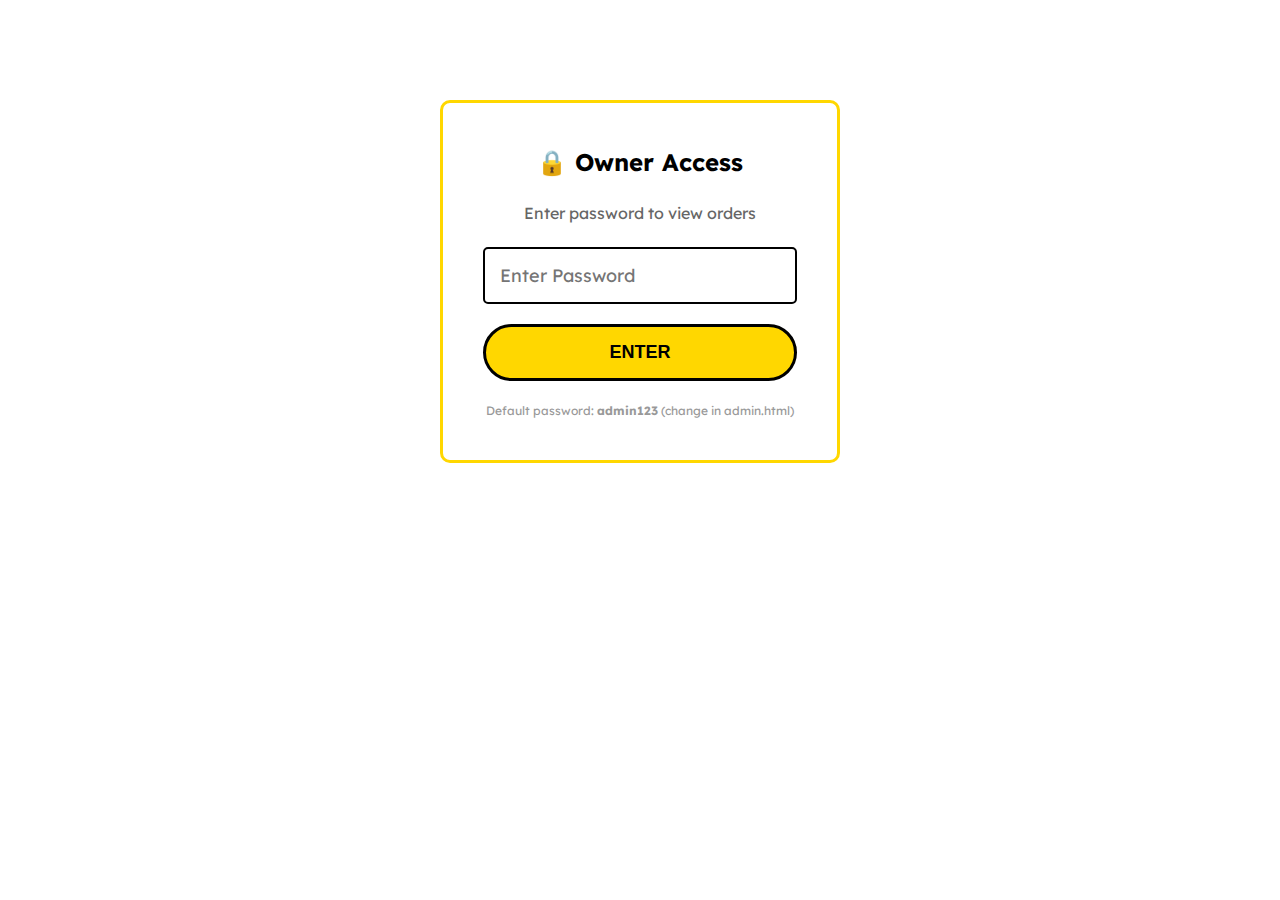
<file: admin.html>
<!DOCTYPE html>
<html lang="en">
<head>
    <meta charset="UTF-8">
    <meta name="viewport" content="width=device-width, initial-scale=1.0">
    <title>Order Management - Whatever You Want</title>
    <link rel="preconnect" href="https://fonts.googleapis.com">
    <link rel="preconnect" href="https://fonts.gstatic.com" crossorigin>
    <link href="https://fonts.googleapis.com/css2?family=Lexend:wght@100..900&display=swap" rel="stylesheet">
    <link rel="stylesheet" href="css/style.css">
    <style>
        .admin-container {
            max-width: 1200px;
            margin: 0 auto;
            padding: 20px;
        }

        .admin-header {
            background: linear-gradient(135deg, var(--color-primary) 0%, #1a1a1a 100%);
            color: var(--color-accent);
            padding: 30px;
            border-radius: 10px;
            margin-bottom: 30px;
            text-align: center;
        }

        .admin-header h1 {
            margin: 0;
            font-size: 36px;
        }

        .login-screen {
            max-width: 400px;
            margin: 100px auto;
            padding: 40px;
            background: #fff;
            border: 3px solid var(--color-accent);
            border-radius: 10px;
            text-align: center;
        }

        .login-screen h2 {
            color: var(--color-primary);
            margin-bottom: 20px;
        }

        .login-input {
            width: 100%;
            padding: 15px;
            border: 2px solid var(--color-primary);
            border-radius: 5px;
            font-size: 18px;
            margin-bottom: 20px;
            font-family: inherit;
        }

        .login-btn {
            width: 100%;
            padding: 15px;
            background: var(--color-accent);
            color: var(--color-primary);
            border: 3px solid var(--color-primary);
            border-radius: 50px;
            font-size: 18px;
            font-weight: bold;
            cursor: pointer;
            text-transform: uppercase;
            transition: all 0.3s ease;
        }

        .login-btn:hover {
            background: var(--color-primary);
            color: var(--color-accent);
        }

        .admin-content {
            display: none;
        }

        .admin-content.active {
            display: block;
        }

        .stats-bar {
            display: grid;
            grid-template-columns: repeat(auto-fit, minmax(200px, 1fr));
            gap: 20px;
            margin-bottom: 30px;
        }

        .stat-card {
            background: var(--color-accent);
            color: var(--color-primary);
            padding: 20px;
            border-radius: 10px;
            text-align: center;
            border: 3px solid var(--color-primary);
        }

        .stat-card h3 {
            margin: 0 0 10px 0;
            font-size: 14px;
            text-transform: uppercase;
        }

        .stat-card .number {
            font-size: 36px;
            font-weight: bold;
        }

        .orders-section {
            margin-top: 30px;
        }

        .orders-header {
            display: flex;
            justify-content: space-between;
            align-items: center;
            margin-bottom: 20px;
            flex-wrap: wrap;
            gap: 15px;
        }

        .orders-header h2 {
            color: var(--color-primary);
            margin: 0;
        }

        .filter-buttons {
            display: flex;
            gap: 10px;
            flex-wrap: wrap;
        }

        .filter-btn {
            padding: 10px 20px;
            background: #fff;
            color: var(--color-primary);
            border: 2px solid var(--color-primary);
            border-radius: 50px;
            cursor: pointer;
            transition: all 0.3s ease;
            font-weight: bold;
        }

        .filter-btn.active {
            background: var(--color-accent);
            color: var(--color-primary);
        }

        .orders-list {
            display: flex;
            flex-direction: column;
            gap: 20px;
        }

        .order-card {
            background: #fff;
            border: 3px solid var(--color-primary);
            border-radius: 10px;
            padding: 25px;
            transition: all 0.3s ease;
        }

        .order-card.urgent {
            border-color: #ff4444;
            background: #fff5f5;
        }

        .order-card.completed {
            opacity: 0.6;
            border-color: #999;
        }

        .order-header {
            display: flex;
            justify-content: space-between;
            align-items: flex-start;
            margin-bottom: 15px;
            flex-wrap: wrap;
            gap: 15px;
        }

        .order-id {
            font-size: 24px;
            font-weight: bold;
            color: var(--color-primary);
        }

        .order-time {
            font-size: 18px;
            color: var(--color-accent);
            font-weight: bold;
        }

        .order-time.urgent {
            color: #ff4444;
        }

        .order-customer {
            display: grid;
            grid-template-columns: repeat(auto-fit, minmax(200px, 1fr));
            gap: 15px;
            margin-bottom: 20px;
            padding: 15px;
            background: #f5f5f5;
            border-radius: 5px;
        }

        .customer-info {
            display: flex;
            flex-direction: column;
            gap: 5px;
        }

        .customer-info strong {
            color: var(--color-primary);
        }

        .order-items {
            margin: 20px 0;
        }

        .order-item {
            padding: 10px;
            border-bottom: 1px solid #eee;
            display: flex;
            justify-content: space-between;
            align-items: center;
        }

        .order-item:last-child {
            border-bottom: none;
        }

        .item-details {
            flex: 1;
        }

        .item-name {
            font-weight: bold;
            color: var(--color-primary);
            margin-bottom: 5px;
        }

        .item-modifiers {
            font-size: 12px;
            color: #666;
            margin-left: 15px;
        }

        .item-price {
            color: var(--color-accent);
            font-weight: bold;
        }

        .order-total {
            text-align: right;
            margin-top: 15px;
            padding-top: 15px;
            border-top: 2px solid var(--color-primary);
        }

        .order-total strong {
            font-size: 24px;
            color: var(--color-accent);
        }

        .order-actions {
            display: flex;
            gap: 10px;
            margin-top: 20px;
            flex-wrap: wrap;
        }

        .action-btn {
            padding: 12px 24px;
            border-radius: 50px;
            border: 2px solid var(--color-primary);
            font-weight: bold;
            cursor: pointer;
            transition: all 0.3s ease;
            text-transform: uppercase;
        }

        .complete-btn {
            background: var(--color-accent);
            color: var(--color-primary);
        }

        .complete-btn:hover {
            background: var(--color-primary);
            color: var(--color-accent);
        }

        .complete-btn.completed {
            background: #999;
            border-color: #999;
            cursor: not-allowed;
        }

        .view-details-btn {
            background: #fff;
            color: var(--color-primary);
        }

        .view-details-btn:hover {
            background: var(--color-primary);
            color: #fff;
        }

        .special-instructions {
            margin-top: 15px;
            padding: 15px;
            background: #fff9e6;
            border-left: 4px solid var(--color-accent);
            border-radius: 5px;
        }

        .special-instructions strong {
            color: var(--color-primary);
        }

        .no-orders {
            text-align: center;
            padding: 60px 20px;
            color: #999;
            font-size: 20px;
        }

        .refresh-btn {
            padding: 10px 20px;
            background: var(--color-accent);
            color: var(--color-primary);
            border: 2px solid var(--color-primary);
            border-radius: 50px;
            cursor: pointer;
            font-weight: bold;
            transition: all 0.3s ease;
        }

        .refresh-btn:hover {
            background: var(--color-primary);
            color: var(--color-accent);
        }

        .filter-buttons .refresh-btn {
            margin-left: 0;
        }

        @media (max-width: 768px) {
            .admin-header h1 {
                font-size: 24px;
            }

            .order-header {
                flex-direction: column;
            }

            .order-customer {
                grid-template-columns: 1fr;
            }
        }
    </style>
</head>
<body>
    <!-- Login Screen -->
    <div id="loginScreen" class="login-screen">
        <h2>🔒 Owner Access</h2>
        <p style="color: #666; margin-bottom: 20px;">Enter password to view orders</p>
        <input type="password" id="adminPassword" class="login-input" placeholder="Enter Password" onkeypress="if(event.key==='Enter') checkPassword()">
        <button class="login-btn" onclick="checkPassword()">Enter</button>
        <p style="margin-top: 20px; font-size: 12px; color: #999;">Default password: <strong>admin123</strong> (change in admin.html)</p>
    </div>

    <!-- Admin Content -->
    <div id="adminContent" class="admin-content">
        <div class="admin-container">
            <div class="admin-header">
                <h1>📋 Order Management</h1>
                <p style="margin: 10px 0 0 0; font-size: 18px;">Whatever You Want Food Truck</p>
            </div>

            <div class="stats-bar">
                <div class="stat-card">
                    <h3>Total Orders</h3>
                    <div class="number" id="totalOrders">0</div>
                </div>
                <div class="stat-card">
                    <h3>Pending Orders</h3>
                    <div class="number" id="pendingOrders">0</div>
                </div>
                <div class="stat-card">
                    <h3>Today's Orders</h3>
                    <div class="number" id="todayOrders">0</div>
                </div>
                <div class="stat-card">
                    <h3>Total Revenue</h3>
                    <div class="number" id="totalRevenue">$0</div>
                </div>
            </div>

            <div class="orders-section">
                <div class="orders-header">
                    <h2>All Orders</h2>
                    <div class="filter-buttons">
                        <button class="filter-btn active" onclick="filterOrders('pending')">Pending</button>
                        <button class="filter-btn" onclick="filterOrders('completed')">Completed</button>
                        <button class="filter-btn" onclick="filterOrders('today')">Today</button>
                        <button class="filter-btn" onclick="filterOrders('all')">All</button>
                        <button class="filter-btn refresh-btn" onclick="loadOrders()">🔄 Refresh</button>
                    </div>
                </div>

                <div class="orders-list" id="ordersList">
                    <div class="no-orders">No orders yet. Orders will appear here when customers place them.</div>
                </div>
            </div>
        </div>
    </div>

    <script>
        // Simple password protection
        const ADMIN_PASSWORD = 'admin123'; // Change this to your preferred password

        function checkPassword() {
            const password = document.getElementById('adminPassword').value;
            if (password === ADMIN_PASSWORD) {
                document.getElementById('loginScreen').style.display = 'none';
                document.getElementById('adminContent').classList.add('active');
                loadOrders();
            } else {
                alert('Incorrect password. Please try again.');
                document.getElementById('adminPassword').value = '';
            }
        }

        let allOrders = [];
        let currentFilter = 'pending';

        function loadOrders() {
            const orders = JSON.parse(localStorage.getItem('orders')) || [];
            allOrders = orders.sort((a, b) => new Date(a.pickupTime) - new Date(b.pickupTime));
            updateStats();
            // Automatically show pending orders on load
            if (allOrders.length > 0) {
                filterOrders('pending', true);
            } else {
                displayOrders([]);
            }
        }

        function updateStats() {
            const total = allOrders.length;
            const pending = allOrders.filter(o => !o.completed).length;
            const today = new Date().toDateString();
            const todayOrders = allOrders.filter(o => new Date(o.pickupTime).toDateString() === today).length;
            const revenue = allOrders.reduce((sum, o) => sum + (o.total || 0), 0);

            document.getElementById('totalOrders').textContent = total;
            document.getElementById('pendingOrders').textContent = pending;
            document.getElementById('todayOrders').textContent = todayOrders;
            document.getElementById('totalRevenue').textContent = '$' + revenue.toFixed(2);
        }

        function filterOrders(filter, skipButtonUpdate = false) {
            currentFilter = filter;
            
            // Update active button (skip if called on page load)
            if (!skipButtonUpdate && event && event.target) {
                document.querySelectorAll('.filter-btn').forEach(btn => btn.classList.remove('active'));
                event.target.classList.add('active');
            } else {
                // Set active button based on filter
                document.querySelectorAll('.filter-btn').forEach(btn => {
                    btn.classList.remove('active');
                    const btnText = btn.textContent.toLowerCase();
                    if ((filter === 'all' && btnText === 'all') ||
                        (filter === 'pending' && btnText === 'pending') ||
                        (filter === 'today' && btnText === 'today') ||
                        (filter === 'completed' && btnText === 'completed')) {
                        btn.classList.add('active');
                    }
                });
            }

            let filtered = allOrders;

            if (filter === 'pending') {
                filtered = allOrders.filter(o => !o.completed);
            } else if (filter === 'today') {
                const today = new Date().toDateString();
                filtered = allOrders.filter(o => new Date(o.pickupTime).toDateString() === today);
            } else if (filter === 'completed') {
                filtered = allOrders.filter(o => o.completed);
            }

            displayOrders(filtered);
        }

        function displayOrders(orders) {
            const ordersList = document.getElementById('ordersList');

            if (orders.length === 0) {
                ordersList.innerHTML = '<div class="no-orders">No orders found.</div>';
                return;
            }

            const now = new Date();
            const twoHoursFromNow = new Date(now.getTime() + 2 * 60 * 60 * 1000);

            ordersList.innerHTML = orders.map(order => {
                const pickupTime = new Date(order.pickupTime);
                const isUrgent = pickupTime <= twoHoursFromNow && !order.completed;
                const isPast = pickupTime < now && !order.completed;

                let itemsHTML = order.items.map(item => {
                    let modifiers = [];
                    if (item.customizations && item.customizations.length > 0) {
                        modifiers.push(...item.customizations);
                    }
                    if (item.drink) {
                        if (item.drink === 'soda' && item.sodaType) {
                            const sodaNames = {
                                'pepsi': 'Pepsi', 'starry': 'Starry', 'coke': 'Coke',
                                'sprite': 'Sprite', 'dr-pepper': 'Dr. Pepper',
                                'root-beer': 'Root Beer', 'mountain-dew': 'Mountain Dew'
                            };
                            modifiers.push(`Drink: ${sodaNames[item.sodaType] || 'Soda'}`);
                        } else {
                            modifiers.push(`Drink: ${item.drink}`);
                        }
                    }

                    return `
                        <div class="order-item">
                            <div class="item-details">
                                <div class="item-name">${item.quantity}x ${item.name}</div>
                                ${modifiers.length > 0 ? `<div class="item-modifiers">${modifiers.join(', ')}</div>` : ''}
                            </div>
                            <div class="item-price">$${(item.price * item.quantity).toFixed(2)}</div>
                        </div>
                    `;
                }).join('');

                return `
                    <div class="order-card ${isUrgent ? 'urgent' : ''} ${order.completed ? 'completed' : ''}">
                        <div class="order-header">
                            <div>
                                <div class="order-id">Order #${order.orderId}</div>
                                <div style="font-size: 14px; color: #666; margin-top: 5px;">
                                    Placed: ${new Date(order.orderDate).toLocaleString()}
                                </div>
                            </div>
                            <div class="order-time ${isUrgent ? 'urgent' : ''}">
                                ${isPast ? '⏰ PAST DUE' : ''}
                                ${isUrgent && !isPast ? '⏰ URGENT' : ''}
                                <div style="font-size: 16px; margin-top: 5px;">
                                    Pickup: ${pickupTime.toLocaleString()}
                                </div>
                            </div>
                        </div>

                        <div class="order-customer">
                            <div class="customer-info">
                                <strong>👤 Name:</strong> ${order.customerName}
                            </div>
                            <div class="customer-info">
                                <strong>📞 Phone:</strong> <a href="tel:${order.customerPhone}">${order.customerPhone}</a>
                            </div>
                            ${order.customerEmail ? `
                            <div class="customer-info">
                                <strong>📧 Email:</strong> <a href="mailto:${order.customerEmail}">${order.customerEmail}</a>
                            </div>
                            ` : ''}
                            <div class="customer-info">
                                <strong>💳 Payment:</strong> ${order.paymentMethod === 'in-person' ? 'Pay in Person' : 'Pay Online'}
                            </div>
                        </div>

                        <div class="order-items">
                            ${itemsHTML}
                        </div>

                        <div class="order-total">
                            <strong>Total: $${order.total.toFixed(2)}</strong>
                        </div>

                        ${order.specialInstructions ? `
                        <div class="special-instructions">
                            <strong>📝 Special Instructions:</strong><br>
                            ${order.specialInstructions}
                        </div>
                        ` : ''}

                        <div class="order-actions">
                            <button class="action-btn complete-btn ${order.completed ? 'completed' : ''}" 
                                    onclick="markComplete('${order.orderId}')" 
                                    ${order.completed ? 'disabled' : ''}>
                                ${order.completed ? '✓ Completed' : 'Mark as Completed'}
                            </button>
                            <button class="action-btn view-details-btn" onclick="callCustomer('${order.customerPhone}')">
                                📞 Call Customer
                            </button>
                        </div>
                    </div>
                `;
            }).join('');
        }

        function markComplete(orderId) {
            if (confirm('Mark this order as completed?')) {
                const orders = JSON.parse(localStorage.getItem('orders')) || [];
                const orderIndex = orders.findIndex(o => o.orderId === orderId);
                if (orderIndex !== -1) {
                    orders[orderIndex].completed = true;
                    orders[orderIndex].completedAt = new Date().toISOString();
                    localStorage.setItem('orders', JSON.stringify(orders));
                    loadOrders();
                }
            }
        }

        function callCustomer(phone) {
            window.location.href = `tel:${phone}`;
        }

        // Auto-refresh every 30 seconds
        setInterval(() => {
            if (document.getElementById('adminContent').classList.contains('active')) {
                loadOrders();
            }
        }, 30000);

        // Load orders on page load if already logged in
        if (sessionStorage.getItem('adminLoggedIn') === 'true') {
            document.getElementById('loginScreen').style.display = 'none';
            document.getElementById('adminContent').classList.add('active');
            loadOrders();
        } else {
            // Save login state
            const originalCheckPassword = checkPassword;
            checkPassword = function() {
                originalCheckPassword();
                if (document.getElementById('adminContent').classList.contains('active')) {
                    sessionStorage.setItem('adminLoggedIn', 'true');
                }
            };
        }
    </script>
</body>
</html>
</file>
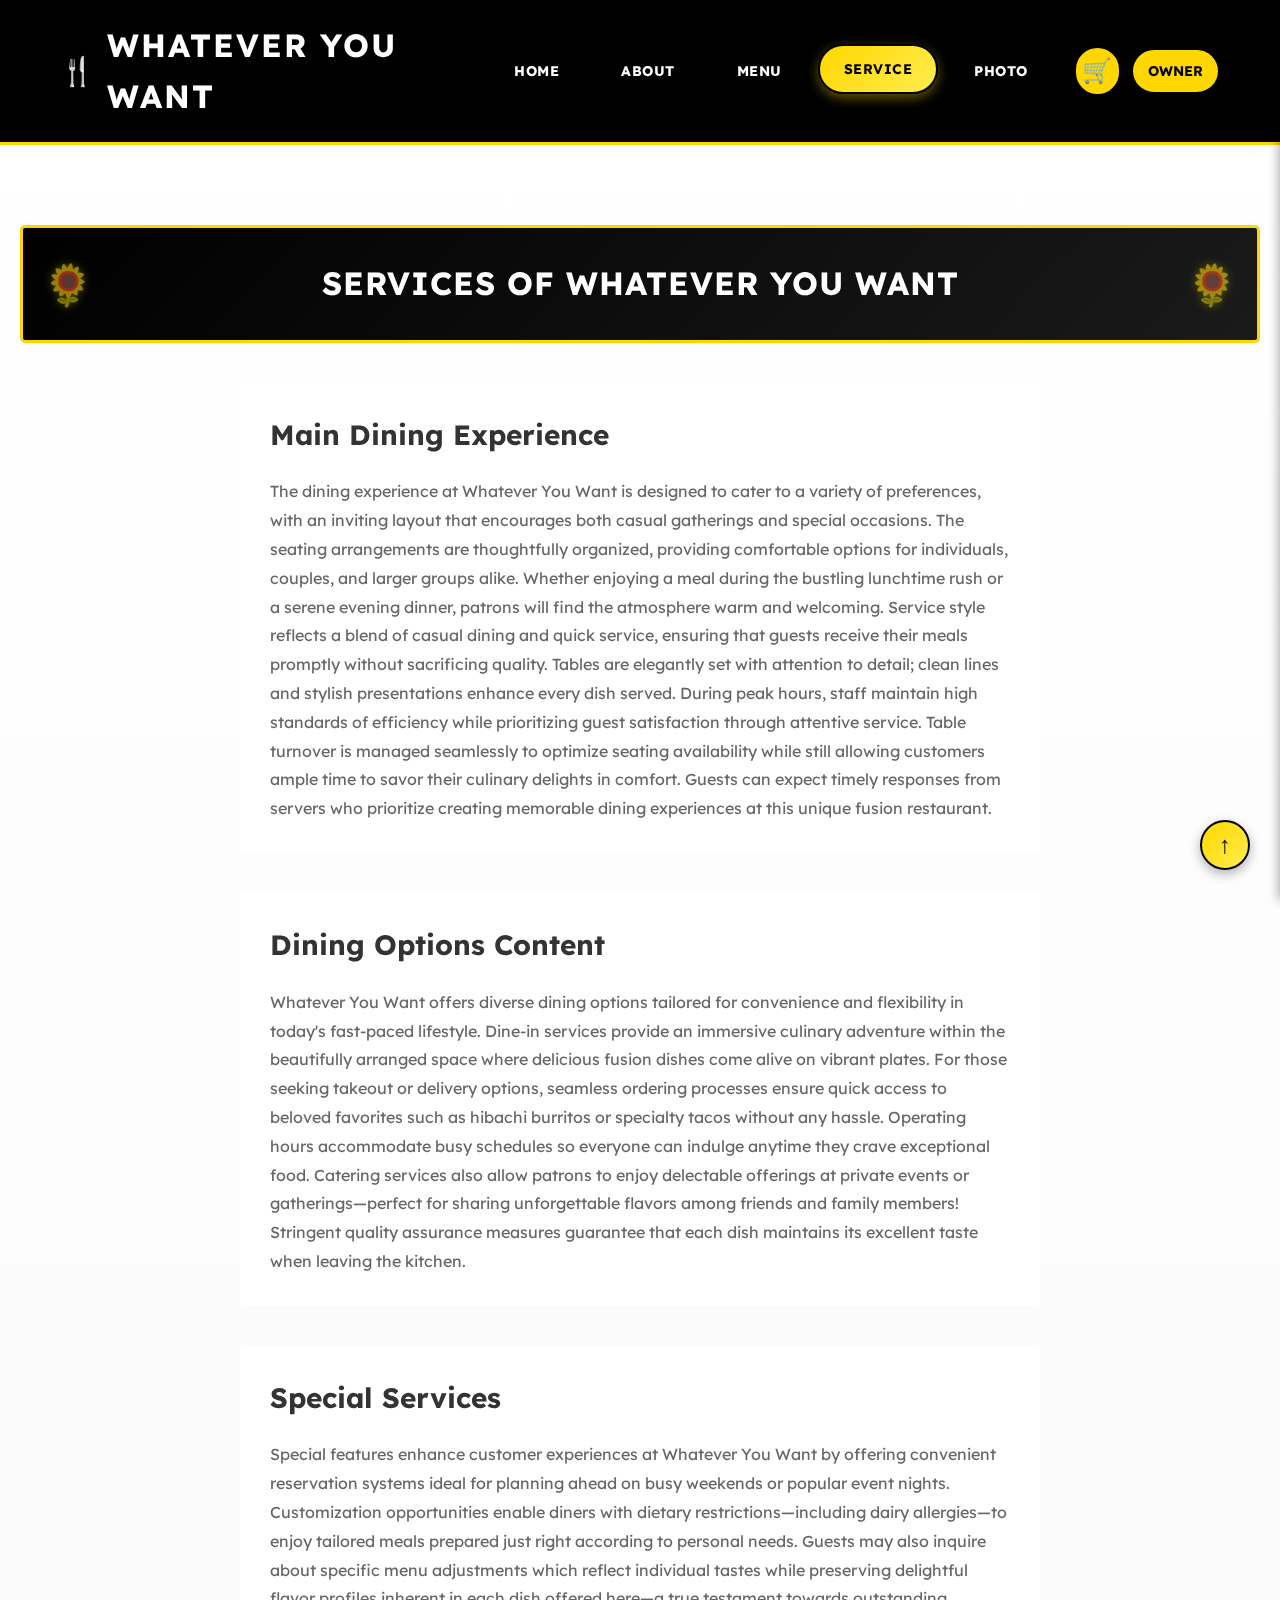
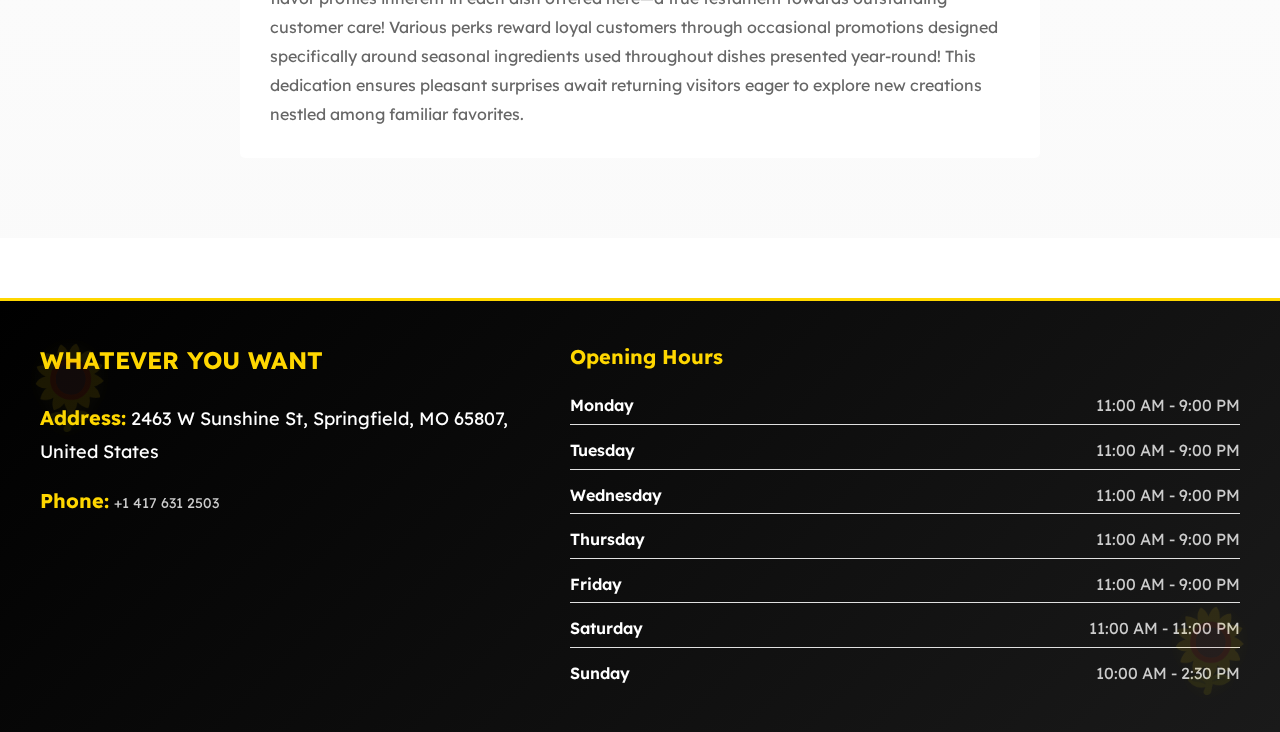
<file: services.html>
<!DOCTYPE html>
<html lang="en">
<head>
    <meta charset="UTF-8">
    <meta name="viewport" content="width=device-width, initial-scale=1.0">
    <title>Whatever You Want Services</title>
    <link rel="preconnect" href="https://fonts.googleapis.com">
    <link rel="preconnect" href="https://fonts.gstatic.com" crossorigin>
    <link href="https://fonts.googleapis.com/css2?family=Lexend:wght@100..900&display=swap" rel="stylesheet">
    <link rel="stylesheet" href="css/style.css">
</head>
<body>
    <!-- Fixed Background Food Truck -->
    <div class="fixed-background-truck">
        <img src="https://images.unsplash.com/photo-1556910103-1c02745aae4d?w=800&h=600&fit=crop" alt="Whatever You Want Food Truck" onerror="this.src='data:image/svg+xml,%3Csvg xmlns=%22http://www.w3.org/2000/svg%22 width=%22800%22 height=%22600%22%3E%3Crect fill=%22%23000%22 width=%22800%22 height=%22600%22/%3E%3Ctext fill=%22%23FFD700%22 font-family=%22sans-serif%22 font-size=%2248%22 x=%2250%25%22 y=%2250%25%22 text-anchor=%22middle%22 dy=%22.3em%22%3EWHATEVER YOU WANT%3C/text%3E%3C/svg%3E'">
    </div>

    <header class="header">
        <div class="header-container">
            <a href="index.html" class="logo">Whatever You Want</a>
            <nav class="nav">
                <ul class="nav-list">
                    <li class="nav-item"><a href="index.html" class="nav-link">home</a></li>
                    <li class="nav-item"><a href="about.html" class="nav-link">about</a></li>
                    <li class="nav-item"><a href="menu.html" class="nav-link">menu</a></li>
                    <li class="nav-item"><a href="services.html" class="nav-link active">service</a></li>
                    <li class="nav-item"><a href="photos.html" class="nav-link">photo</a></li>
                </ul>
            </nav>
            <button class="cart-icon-btn" onclick="openCart()">
                <span class="cart-icon">🛒</span>
                <span class="cart-count" id="cartCount">0</span>
            </button>
            <a href="admin.html" class="admin-link" style="margin-left: 10px; padding: 10px 15px; background: var(--color-accent); color: var(--color-primary); border: 2px solid var(--color-primary); border-radius: 50px; text-decoration: none; font-weight: bold; font-size: 14px; text-transform: uppercase;">Owner</a>
        </div>
    </header>

    <main class="main-content">
        <!-- Services Banner -->
        <section class="banner-section">
            <div class="banner orange-banner">
                <h2>Services of Whatever You Want</h2>
            </div>
        </section>

        <!-- Main Dining Experience Section -->
        <section class="content-section">
            <div class="content-container">
                <h3 class="content-title">Main Dining Experience</h3>
                <p class="content-text">
                    The dining experience at Whatever You Want is designed to cater to a variety of preferences, with an inviting layout that encourages both casual gatherings and special occasions. The seating arrangements are thoughtfully organized, providing comfortable options for individuals, couples, and larger groups alike. Whether enjoying a meal during the bustling lunchtime rush or a serene evening dinner, patrons will find the atmosphere warm and welcoming. Service style reflects a blend of casual dining and quick service, ensuring that guests receive their meals promptly without sacrificing quality. Tables are elegantly set with attention to detail; clean lines and stylish presentations enhance every dish served. During peak hours, staff maintain high standards of efficiency while prioritizing guest satisfaction through attentive service. Table turnover is managed seamlessly to optimize seating availability while still allowing customers ample time to savor their culinary delights in comfort. Guests can expect timely responses from servers who prioritize creating memorable dining experiences at this unique fusion restaurant.
                </p>
            </div>
        </section>

        <!-- Dining Options Content Section -->
        <section class="content-section">
            <div class="content-container">
                <h3 class="content-title">Dining Options Content</h3>
                <p class="content-text">
                    Whatever You Want offers diverse dining options tailored for convenience and flexibility in today's fast-paced lifestyle. Dine-in services provide an immersive culinary adventure within the beautifully arranged space where delicious fusion dishes come alive on vibrant plates. For those seeking takeout or delivery options, seamless ordering processes ensure quick access to beloved favorites such as hibachi burritos or specialty tacos without any hassle. Operating hours accommodate busy schedules so everyone can indulge anytime they crave exceptional food. Catering services also allow patrons to enjoy delectable offerings at private events or gatherings—perfect for sharing unforgettable flavors among friends and family members! Stringent quality assurance measures guarantee that each dish maintains its excellent taste when leaving the kitchen.
                </p>
            </div>
        </section>

        <!-- Special Services Section -->
        <section class="content-section">
            <div class="content-container">
                <h3 class="content-title">Special Services</h3>
                <p class="content-text">
                    Special features enhance customer experiences at Whatever You Want by offering convenient reservation systems ideal for planning ahead on busy weekends or popular event nights. Customization opportunities enable diners with dietary restrictions—including dairy allergies—to enjoy tailored meals prepared just right according to personal needs. Guests may also inquire about specific menu adjustments which reflect individual tastes while preserving delightful flavor profiles inherent in each dish offered here—a true testament towards outstanding customer care! Various perks reward loyal customers through occasional promotions designed specifically around seasonal ingredients used throughout dishes presented year-round! This dedication ensures pleasant surprises await returning visitors eager to explore new creations nestled among familiar favorites.
                </p>
            </div>
        </section>
    </main>

    <footer class="footer">
        <div class="footer-container">
            <div class="footer-content">
                <div class="footer-brand">
                    <a href="index.html" class="footer-logo">
                        <h2>Whatever You Want</h2>
                    </a>
                    <div class="contact-details">
                        <p class="contact-info"><strong>Address:</strong> 2463 W Sunshine St, Springfield, MO 65807, United States</p>
                        <p class="contact-info"><strong>Phone:</strong> <a href="tel:+14176312503" class="footer-link">+1 417 631 2503</a></p>
                    </div>
                </div>
                <div class="footer-info">
                    <div class="opening-hours">
                        <h3 class="footer-heading">Opening Hours</h3>
                        <div class="hours-list">
                            <div class="hours-item"><span class="day">Monday</span><span class="time">11:00 AM - 9:00 PM</span></div>
                            <div class="hours-item"><span class="day">Tuesday</span><span class="time">11:00 AM - 9:00 PM</span></div>
                            <div class="hours-item"><span class="day">Wednesday</span><span class="time">11:00 AM - 9:00 PM</span></div>
                            <div class="hours-item"><span class="day">Thursday</span><span class="time">11:00 AM - 9:00 PM</span></div>
                            <div class="hours-item"><span class="day">Friday</span><span class="time">11:00 AM - 9:00 PM</span></div>
                            <div class="hours-item"><span class="day">Saturday</span><span class="time">11:00 AM - 11:00 PM</span></div>
                            <div class="hours-item"><span class="day">Sunday</span><span class="time">10:00 AM - 2:30 PM</span></div>
                        </div>
                    </div>
                </div>
            </div>
        </div>
    </footer>

    <button class="scroll-top" onclick="window.scrollTo({top: 0, behavior: 'smooth'})">↑</button>

    <!-- Cart Sidebar -->
    <div id="cartSidebar" class="cart-sidebar">
        <div class="cart-header">
            <h2>Your Cart</h2>
            <span class="close-cart" onclick="closeCart()">&times;</span>
        </div>
        <div class="cart-items" id="cartItems">
            <p class="empty-cart-message">Your cart is empty</p>
        </div>
        <div class="cart-footer">
            <div class="cart-total">
                <strong>Total: $<span id="cartTotal">0.00</span></strong>
            </div>
            <button class="checkout-btn" onclick="startCheckout()">Proceed to Checkout</button>
        </div>
    </div>

    <!-- Checkout Modal -->
    <div id="checkoutModal" class="modal">
        <div class="modal-content checkout-content">
            <span class="close-modal" onclick="closeCheckoutModal()">&times;</span>
            <h2>Checkout</h2>
            <form id="checkoutForm" class="checkout-form">
                <div class="form-group">
                    <label>Name *</label>
                    <input type="text" required>
                </div>
                <div class="form-group">
                    <label>Phone *</label>
                    <input type="tel" required>
                </div>
                <div class="form-group">
                    <label>Email</label>
                    <input type="email">
                </div>
                <div class="form-group">
                    <label>Pickup Time *</label>
                    <input type="datetime-local" required>
                </div>
                <div class="form-group">
                    <label>Special Instructions</label>
                    <textarea rows="3"></textarea>
                </div>
                <div class="checkout-total">
                    <strong>Total: $<span id="checkoutTotal">0.00</span></strong>
                </div>
                <button type="submit" class="submit-order-btn">Submit Order</button>
                <p class="checkout-note">Payment will be processed when you pick up your order.</p>
            </form>
        </div>
    </div>

    <script src="js/cart.js"></script>
</body>
</html>
</file>
<file: css/style.css>
/* Reset and Base Styles */
* {
    margin: 0;
    padding: 0;
    box-sizing: border-box;
}

:root {
    --color: #FF501A;
    --color-primary: #000000;
    --color-accent: #FFD700;
    --color-accent-2: #32CD32;
    --color-bg: #ffffff;
    --color-text: #333333;
    --color-text-light: #666666;
    --border-color: #e0e0e0;
    --gap: 25px;
}

body {
    font-family: 'Lexend', Figtree, ui-sans-serif, system-ui, sans-serif;
    line-height: 1.6;
    color: var(--color-text);
    background-color: var(--color-bg);
    position: relative;
}

/* Fixed Background Food Truck */
.fixed-background-truck {
    position: fixed;
    top: 50%;
    left: 50%;
    transform: translate(-50%, -50%);
    width: 600px;
    height: 400px;
    z-index: -1;
    opacity: 0.08;
    pointer-events: none;
    transition: opacity 0.3s ease;
}

.fixed-background-truck img {
    width: 100%;
    height: 100%;
    object-fit: contain;
    filter: grayscale(100%) brightness(0.5);
}

/* Header Styles */
.header {
    background-color: var(--color-primary);
    padding: 20px 0;
    border-bottom: 3px solid var(--color-accent);
    box-shadow: 0 2px 10px rgba(0, 0, 0, 0.1);
}

.header-container {
    max-width: 1200px;
    margin: 0 auto;
    padding: 0 20px;
    display: flex;
    justify-content: space-between;
    align-items: center;
}

.logo {
    font-size: 32px;
    font-weight: bold;
    color: #fff;
    text-decoration: none;
    text-transform: uppercase;
    letter-spacing: 2px;
    position: relative;
    display: inline-flex;
    align-items: center;
    gap: 10px;
}

.logo::before {
    content: "🍴";
    font-size: 28px;
}

.nav-list {
    display: flex;
    list-style: none;
    gap: 10px;
}

.nav-link {
    display: block;
    padding: 12px 24px;
    text-decoration: none;
    color: #fff;
    background-color: var(--color-primary);
    border-radius: 50px;
    text-transform: uppercase;
    transition: all 0.3s ease;
    border: 2px solid var(--color-primary);
    font-weight: bold;
    font-size: 14px;
    letter-spacing: 0.5px;
}

.nav-link:hover {
    background-color: #333;
    border-color: var(--color-accent);
    transform: translateY(-2px);
    box-shadow: 0 4px 8px rgba(0, 0, 0, 0.2);
}

.nav-link.active {
    background: linear-gradient(135deg, var(--color-accent) 0%, #ffed4e 100%);
    color: var(--color-primary);
    font-weight: bold;
    border-color: var(--color-primary);
    box-shadow: 0 4px 12px rgba(255, 215, 0, 0.4);
    transform: translateY(-2px);
}

/* Main Content */
.main-content {
    max-width: 1400px;
    margin: 0 auto;
    padding: 40px 20px;
    background: linear-gradient(to bottom, rgba(255, 255, 255, 0.95) 0%, rgba(250, 250, 250, 0.95) 100%);
    position: relative;
    z-index: 1;
}

/* Decorative Sunflower Elements */
.sunflower-decoration {
    position: absolute;
    width: 60px;
    height: 60px;
    opacity: 0.1;
    pointer-events: none;
}

.sunflower-decoration::before {
    content: "🌻";
    font-size: 60px;
}

/* Ad Section */
.ad-section {
    margin-bottom: 30px;
    text-align: center;
}

.ad-content {
    display: flex;
    align-items: center;
    justify-content: center;
    gap: 10px;
}

.ad-link {
    color: #0066cc;
    text-decoration: none;
}

.ad-logo {
    display: flex;
    align-items: center;
    gap: 5px;
}

.ad-info {
    color: #0066cc;
    font-weight: bold;
}

.info-icon {
    display: inline-block;
    width: 16px;
    height: 16px;
    border-radius: 50%;
    background-color: #0066cc;
    color: #fff;
    text-align: center;
    line-height: 16px;
    font-size: 12px;
    font-style: italic;
}

/* Hero Section */
.hero-section {
    margin: 0 0 60px 0;
    position: relative;
    overflow: hidden;
}

.hero-container {
    position: relative;
    max-width: 1400px;
    margin: 0 auto;
    border-radius: 15px;
    overflow: hidden;
    box-shadow: 0 10px 40px rgba(0, 0, 0, 0.2);
}

.hero-image {
    width: 100%;
    height: 600px;
    overflow: hidden;
    position: relative;
    background: linear-gradient(135deg, var(--color-primary) 0%, #1a1a1a 100%);
}

.hero-image::before {
    content: "";
    position: absolute;
    top: 0;
    left: 0;
    right: 0;
    bottom: 0;
    background: linear-gradient(to bottom, rgba(0, 0, 0, 0.3) 0%, rgba(0, 0, 0, 0.5) 50%, rgba(0, 0, 0, 0.7) 100%);
    z-index: 1;
}

.hero-image img {
    width: 100%;
    height: 100%;
    object-fit: cover;
    object-position: center;
}

.hero-content {
    position: absolute;
    bottom: 0;
    left: 0;
    right: 0;
    padding: 50px 40px;
    background: linear-gradient(to top, rgba(0, 0, 0, 0.85) 0%, rgba(0, 0, 0, 0.4) 50%, transparent 100%);
    z-index: 2;
    color: #fff;
    text-align: center;
}

.hero-title {
    font-size: 64px;
    font-weight: bold;
    color: var(--color-accent);
    text-transform: uppercase;
    letter-spacing: 4px;
    margin-bottom: 15px;
    text-shadow: 3px 3px 6px rgba(0, 0, 0, 0.8), 0 0 20px rgba(255, 215, 0, 0.3);
}

.hero-subtitle {
    font-size: 28px;
    color: var(--color-accent-2);
    margin-bottom: 20px;
    font-weight: 600;
    text-shadow: 2px 2px 4px rgba(0, 0, 0, 0.7);
}

.hero-description {
    font-size: 20px;
    color: #fff;
    max-width: 700px;
    margin: 0 auto;
    line-height: 1.8;
    text-shadow: 1px 1px 3px rgba(0, 0, 0, 0.7);
}

/* Welcome Section */
.welcome-section {
    margin: 40px 0;
}

.welcome-content {
    max-width: 1200px;
    margin: 0 auto;
    padding: 30px;
    background-color: #fff;
    border-radius: 5px;
}

.welcome-content p {
    font-size: 18px;
    line-height: 1.8;
    color: #333;
}

/* Content Sections */
.content-sections {
    margin: 40px 0;
}

.content-block {
    max-width: 1200px;
    margin: 0 auto 30px;
    padding: 30px;
    background-color: #fff;
    border-radius: 5px;
}

.content-heading {
    font-size: 28px;
    font-weight: bold;
    color: var(--color-primary);
    margin-bottom: 15px;
}

.content-block p {
    font-size: 16px;
    line-height: 1.8;
    color: #666;
}

/* Top Gallery Section */
.top-gallery-section {
    margin-bottom: 40px;
    position: relative;
}

.top-gallery-wrapper {
    position: relative;
    display: flex;
    align-items: center;
    gap: 10px;
}

.top-gallery-container {
    display: flex;
    gap: 20px;
    overflow-x: auto;
    padding: 10px 0;
    scrollbar-width: none;
    scroll-behavior: smooth;
    margin-bottom: 20px;
    flex: 1;
    -ms-overflow-style: none;
}

.top-gallery-container::-webkit-scrollbar {
    display: none;
}

.top-gallery-item {
    flex-shrink: 0;
    width: 373px;
    height: 300px;
    overflow: hidden;
    border-radius: 8px;
    box-shadow: 0 2px 8px rgba(0, 0, 0, 0.1);
}

.top-gallery-item img {
    width: 100%;
    height: 100%;
    object-fit: cover;
}

/* Button Section */
.button-section {
    margin: 40px 0;
    text-align: center;
}

.large-button {
    display: inline-block;
    padding: 20px 60px;
    background-color: var(--color);
    color: #fff;
    border-radius: 8px;
    cursor: pointer;
    transition: all 0.3s ease;
}

.large-button:hover {
    background-color: #e0450f;
    transform: translateY(-2px);
    box-shadow: 0 4px 12px rgba(255, 80, 26, 0.3);
}

.large-button h2 {
    font-size: 28px;
    font-weight: bold;
    text-transform: uppercase;
    letter-spacing: 1px;
    margin: 0;
}

/* Reviews Section */
.reviews-section {
    margin-bottom: 40px;
}

.see-more {
    text-align: center;
    margin-top: 20px;
}

.see-more-link {
    color: var(--color-primary);
    text-decoration: none;
    font-weight: bold;
    font-size: 16px;
}

.see-more-link:hover {
    color: var(--color-accent);
    text-decoration: underline;
}

/* Map Section */
.map-section {
    margin: 40px 0;
}

.subsection-title {
    font-size: 24px;
    font-weight: bold;
    color: #333;
    margin: 20px 0;
    text-align: center;
}

.destinations-container {
    display: grid;
    grid-template-columns: repeat(auto-fill, minmax(300px, 1fr));
    gap: 20px;
    max-width: 1200px;
    margin: 0 auto;
}

.destination-item {
    padding: 20px;
    background-color: #fff;
    border-radius: 5px;
    border: 1px solid #e0e0e0;
}

.destination-name {
    font-size: 18px;
    font-weight: bold;
    background: linear-gradient(135deg, var(--color-primary) 0%, var(--color-primary) 50%, var(--color-accent) 50%, var(--color-accent) 100%);
    -webkit-background-clip: text;
    -webkit-text-fill-color: transparent;
    background-clip: text;
    margin-bottom: 10px;
    position: relative;
}

.destination-name::after {
    content: "";
    position: absolute;
    bottom: -3px;
    left: 0;
    width: 60%;
    height: 2px;
    background: linear-gradient(90deg, var(--color-primary) 0%, var(--color-accent) 100%);
}

.destination-address {
    font-size: 14px;
    color: #666;
    line-height: 1.6;
}

.section-title {
    font-size: 36px;
    font-weight: bold;
    color: #333;
    margin-bottom: 30px;
}

.reviews-container {
    display: grid;
    grid-template-columns: repeat(auto-fill, minmax(300px, 1fr));
    gap: 20px;
}

.review-card {
    display: flex;
    gap: 15px;
    padding: 20px;
    border: 1px solid #e0e0e0;
    border-radius: 8px;
    background-color: #fff;
}

.review-avatar {
    width: 50px;
    height: 50px;
    border-radius: 50%;
    display: flex;
    align-items: center;
    justify-content: center;
    font-weight: bold;
    font-size: 20px;
    flex-shrink: 0;
    position: relative;
}

.avatar-img {
    width: 100%;
    height: 100%;
    border-radius: 50%;
    object-fit: cover;
}

.avatar-badge {
    position: absolute;
    top: -5px;
    right: -5px;
    background-color: var(--color);
    color: #fff;
    border-radius: 50%;
    width: 20px;
    height: 20px;
    display: flex;
    align-items: center;
    justify-content: center;
    font-size: 12px;
}

.review-content {
    flex: 1;
}

.reviewer-name {
    font-size: 18px;
    font-weight: bold;
    color: #333;
    margin-bottom: 5px;
}

.review-text {
    font-size: 14px;
    color: #666;
    line-height: 1.5;
}

/* Gallery Section */
.gallery-section {
    margin-top: 40px;
    position: relative;
}

.gallery-indicator {
    text-align: center;
    color: #999;
    font-size: 24px;
    margin-bottom: 10px;
}

.gallery-container {
    display: flex;
    gap: 10px;
    overflow-x: auto;
    padding: 10px 0;
    scrollbar-width: thin;
}

.gallery-item {
    flex-shrink: 0;
    width: 200px;
    height: 200px;
}

.gallery-item img {
    width: 100%;
    height: 100%;
    object-fit: cover;
    border-radius: 5px;
}

/* About Photos Section */
.about-photos-section {
    margin: 40px 0;
}

.about-photos-container {
    display: grid;
    grid-template-columns: repeat(3, 1fr);
    gap: 20px;
    max-width: 1200px;
    margin: 0 auto;
}

.about-photo {
    width: 100%;
    height: 300px;
    overflow: hidden;
    border-radius: 8px;
    box-shadow: 0 2px 8px rgba(0, 0, 0, 0.1);
}

.about-photo img {
    width: 100%;
    height: 100%;
    object-fit: cover;
}

/* Food Images Section */
.food-images-section {
    margin-bottom: 40px;
}

.food-images-container {
    display: grid;
    grid-template-columns: 1fr 1fr;
    gap: 20px;
    margin-bottom: 20px;
}

.food-image {
    width: 100%;
    height: 300px;
    overflow: hidden;
    border-radius: 8px;
}

.food-image img {
    width: 100%;
    height: 100%;
    object-fit: cover;
}

.carousel-dots {
    display: flex;
    justify-content: center;
    gap: 10px;
    margin-top: 20px;
}

.dot {
    width: 18px;
    height: 18px;
    border-radius: 50%;
    background-color: transparent;
    border: 3px solid var(--color-accent);
    cursor: pointer;
    transition: all 0.3s ease;
}

.dot:hover {
    background-color: rgba(255, 215, 0, 0.3);
    transform: scale(1.2);
}

.dot.active {
    background-color: var(--color-accent);
    border-color: var(--color-accent);
    transform: scale(1.2);
}

.carousel-arrow {
    background-color: rgba(0, 0, 0, 0.6);
    color: var(--color-accent);
    border: 2px solid var(--color-accent);
    width: 50px;
    height: 50px;
    border-radius: 50%;
    font-size: 32px;
    cursor: pointer;
    display: flex;
    align-items: center;
    justify-content: center;
    transition: all 0.3s ease;
    z-index: 10;
    flex-shrink: 0;
}

.carousel-arrow:hover {
    background-color: var(--color-accent);
    color: var(--color-primary);
    transform: scale(1.1);
}

.carousel-arrow:active {
    transform: scale(0.95);
}

/* Banner Section */
.banner-section {
    margin: 40px 0;
}

.banner {
    padding: 30px;
    text-align: center;
    border-radius: 5px;
}

.orange-banner {
    background: linear-gradient(135deg, var(--color-primary) 0%, #1a1a1a 100%);
    color: #fff;
    border: 3px solid var(--color-accent);
    position: relative;
    overflow: hidden;
}

.orange-banner::before {
    content: "🌻";
    position: absolute;
    left: 20px;
    top: 50%;
    transform: translateY(-50%);
    font-size: 40px;
    opacity: 0.6;
    filter: brightness(1.2) saturate(1.5) hue-rotate(-10deg);
    text-shadow: 0 0 10px rgba(255, 215, 0, 0.5);
}

.orange-banner::after {
    content: "🌻";
    position: absolute;
    right: 20px;
    top: 50%;
    transform: translateY(-50%);
    font-size: 40px;
    opacity: 0.6;
    filter: brightness(1.2) saturate(1.5) hue-rotate(-10deg);
    text-shadow: 0 0 10px rgba(255, 215, 0, 0.5);
}

.orange-banner h2 {
    font-size: 32px;
    font-weight: bold;
    text-transform: uppercase;
    letter-spacing: 1px;
}

/* Content Section */
.content-section {
    margin: 40px 0;
}

/* Menu Info Sections - 3 Column Layout */
.menu-info-sections {
    display: grid;
    grid-template-columns: repeat(3, 1fr);
    gap: 20px;
    margin: 40px 0;
    max-width: 1400px;
    margin-left: auto;
    margin-right: auto;
}

.menu-info-section {
    display: flex;
    flex-direction: column;
}

.menu-info-section .content-container {
    max-width: 100%;
    margin: 0;
    padding: 25px;
    background-color: #fff;
    border-radius: 5px;
    height: 100%;
    display: flex;
    flex-direction: column;
}

.menu-info-section .content-title {
    font-size: 24px;
    margin-bottom: 15px;
}

.menu-info-section .content-text {
    font-size: 15px;
    flex-grow: 1;
}

.content-container {
    max-width: 800px;
    margin: 0 auto;
    padding: 30px;
    background-color: #fff;
    border-radius: 5px;
}

.content-title {
    font-size: 28px;
    font-weight: bold;
    color: #333;
    margin-bottom: 20px;
}

.content-text {
    font-size: 16px;
    color: #666;
    line-height: 1.8;
}

/* Contact Note Section */
.contact-note-section {
    margin: 30px 0;
}

.contact-note-container {
    max-width: 1200px;
    margin: 0 auto;
    padding: 20px 30px;
    background-color: #fff3e0;
    border-left: 4px solid var(--color);
    border-radius: 5px;
}

.contact-note-text {
    font-size: 16px;
    color: #666;
    line-height: 1.6;
}

.contact-phone-link {
    color: var(--color);
    text-decoration: none;
    font-weight: bold;
}

.contact-phone-link:hover {
    text-decoration: underline;
}

/* Menu Items Section */
.menu-items-section {
    margin: 40px 0;
    max-width: 1400px;
    margin-left: auto;
    margin-right: auto;
    padding: 0 20px;
}

.menu-category {
    margin-bottom: 60px;
}

.category-title {
    font-size: 36px;
    font-weight: bold;
    color: var(--color-primary);
    margin-bottom: 15px;
    text-align: center;
    text-transform: uppercase;
    letter-spacing: 2px;
    position: relative;
    padding-bottom: 15px;
}

.category-title::after {
    content: "";
    position: absolute;
    bottom: 0;
    left: 50%;
    transform: translateX(-50%);
    width: 100px;
    height: 4px;
    background: linear-gradient(90deg, var(--color-accent) 0%, var(--color-accent-2) 100%);
    border-radius: 2px;
}

.category-description {
    font-size: 16px;
    color: #666;
    text-align: center;
    margin-bottom: 30px;
    font-style: italic;
}

.menu-subcategory {
    margin-bottom: 40px;
}

.subcategory-title {
    font-size: 24px;
    font-weight: bold;
    color: #333;
    margin-bottom: 10px;
    margin-top: 30px;
}

.subcategory-description {
    font-size: 14px;
    color: #666;
    margin-bottom: 20px;
    font-style: italic;
}

.menu-items-grid {
    display: grid;
    grid-template-columns: repeat(auto-fill, minmax(280px, 1fr));
    gap: 25px;
    margin-bottom: 30px;
}

.menu-item-card {
    background-color: #fff;
    border-radius: 12px;
    overflow: hidden;
    box-shadow: 0 4px 12px rgba(0, 0, 0, 0.1);
    transition: all 0.3s ease;
    cursor: pointer;
    display: flex;
    flex-direction: column;
    border: 2px solid transparent;
    position: relative;
}

.menu-item-card::before {
    content: "🌻";
    position: absolute;
    top: 10px;
    right: 10px;
    font-size: 20px;
    opacity: 0;
    transition: opacity 0.3s ease;
    z-index: 1;
}

.menu-item-card:hover {
    transform: translateY(-8px);
    box-shadow: 0 8px 24px rgba(0, 0, 0, 0.2);
    border-color: var(--color-accent);
}

.menu-item-card:hover::before {
    opacity: 0.3;
}

.menu-item-image {
    width: 100%;
    height: 200px;
    overflow: hidden;
    background-color: #f5f5f5;
    display: flex;
    align-items: center;
    justify-content: center;
}

.menu-item-image img {
    width: 100%;
    height: 100%;
    object-fit: cover;
    transition: transform 0.3s ease;
}

.menu-item-card:hover .menu-item-image img {
    transform: scale(1.05);
}

.menu-item-info {
    padding: 15px;
    flex-grow: 1;
    display: flex;
    flex-direction: column;
}

.item-name {
    font-size: 18px;
    font-weight: bold;
    color: #333;
    margin-bottom: 8px;
    line-height: 1.3;
}

.item-description {
    font-size: 13px;
    color: #666;
    margin-bottom: 10px;
    line-height: 1.4;
    flex-grow: 1;
}

.item-price {
    font-size: 20px;
    font-weight: bold;
    color: var(--color-primary);
    margin-top: auto;
    background: linear-gradient(135deg, var(--color-accent) 0%, #ffed4e 100%);
    -webkit-background-clip: text;
    -webkit-text-fill-color: transparent;
    background-clip: text;
}

/* Menu Section */
.menu-section {
    margin: 40px 0;
}

.menu-container {
    max-width: 800px;
    margin: 0 auto;
    padding: 30px;
    text-align: center;
}

.menu-note {
    font-size: 18px;
    color: #666;
}

/* Services Section */
.services-section {
    margin: 40px 0;
}

.services-container {
    max-width: 800px;
    margin: 0 auto;
    padding: 30px;
    text-align: center;
}

.services-note {
    font-size: 18px;
    color: #666;
}

/* Photo Gallery Section */
.photo-gallery-section {
    margin-bottom: 40px;
}

.photo-gallery-container {
    display: grid;
    grid-template-columns: 2fr 1fr;
    gap: 20px;
    margin-bottom: 20px;
}

.photo-main {
    width: 100%;
    height: 400px;
    overflow: hidden;
    border-radius: 8px;
}

.photo-main img {
    width: 100%;
    height: 100%;
    object-fit: cover;
}

.photo-side {
    display: flex;
    flex-direction: column;
    gap: 20px;
}

.photo-item {
    width: 100%;
    height: 190px;
    overflow: hidden;
    border-radius: 8px;
}

.photo-item img {
    width: 100%;
    height: 100%;
    object-fit: cover;
}

/* Photos Grid Section */
.photos-grid-section {
    margin: 40px 0;
}

.photos-grid-container {
    display: grid;
    grid-template-columns: repeat(2, 1fr);
    gap: 20px;
    max-width: 1400px;
    margin: 0 auto;
}

.photo-grid-item {
    width: 100%;
    height: 400px;
    overflow: hidden;
    border-radius: 8px;
}

.photo-grid-item img {
    width: 100%;
    height: 100%;
    object-fit: cover;
    transition: transform 0.3s ease;
}

.photo-grid-item:hover img {
    transform: scale(1.05);
}

/* Footer */
.footer {
    background: linear-gradient(135deg, var(--color-primary) 0%, #1a1a1a 100%);
    padding: 40px 20px;
    margin-top: 60px;
    border-top: 3px solid var(--color-accent);
    color: #fff;
    position: relative;
    overflow: hidden;
}

.footer::before {
    content: "🌻";
    position: absolute;
    top: 20px;
    left: 20px;
    font-size: 80px;
    opacity: 0.1;
    filter: brightness(1.2) saturate(1.5) hue-rotate(-10deg);
    text-shadow: 0 0 15px rgba(255, 215, 0, 0.3);
}

.footer::after {
    content: "🌻";
    position: absolute;
    bottom: 20px;
    right: 20px;
    font-size: 80px;
    opacity: 0.1;
    filter: brightness(1.2) saturate(1.5) hue-rotate(-10deg);
    text-shadow: 0 0 15px rgba(255, 215, 0, 0.3);
}

.footer-container {
    max-width: 1200px;
    margin: 0 auto;
    display: flex;
    flex-direction: column;
    gap: 20px;
}

.footer-content {
    display: flex;
    justify-content: space-between;
    align-items: flex-start;
    flex-wrap: wrap;
    gap: 30px;
}

.footer-brand {
    flex: 1;
    max-width: 500px;
}

.footer-brand .contact-details {
    margin-top: 20px;
}

.footer-logo {
    text-decoration: none;
}

.footer-logo h2 {
    font-size: 24px;
    font-weight: bold;
    color: var(--color-accent);
    text-transform: uppercase;
}

.footer-info {
    display: flex;
    flex-direction: column;
    gap: 30px;
    flex: 1;
}

.opening-hours,
.contact-details {
    flex: 1;
}

.footer-heading {
    font-size: 20px;
    font-weight: bold;
    color: var(--color-accent);
    margin-bottom: 15px;
}

.hours-list {
    display: flex;
    flex-direction: column;
    gap: 8px;
}

.hours-item {
    display: flex;
    justify-content: space-between;
    padding: 5px 0;
    border-bottom: 1px solid #e0e0e0;
}

.hours-item:last-child {
    border-bottom: none;
}

.day {
    font-weight: 600;
    color: #fff;
}

.time {
    color: #ccc;
    text-align: right;
    white-space: pre-line;
}

.contact-info {
    margin: 15px 0;
    color: #fff;
    line-height: 1.8;
    font-size: 18px;
}

.contact-info strong {
    color: var(--color-accent);
    font-size: 20px;
}

.footer-link {
    color: #ccc;
    text-decoration: none;
    font-size: 14px;
    transition: color 0.3s ease;
}

.footer-link:hover {
    color: var(--color-accent);
}

.footer-edit {
    text-align: center;
}

.edit-link {
    color: #666;
    text-decoration: none;
    font-size: 14px;
}

.edit-link:hover {
    color: var(--color);
}

.footer-note {
    text-align: center;
    padding: 20px 0;
    border-top: 1px solid #e0e0e0;
}

.footer-note-text {
    font-size: 14px;
    color: #999;
    font-style: italic;
}

.footer-powered {
    text-align: center;
    padding-top: 20px;
    border-top: 1px solid #e0e0e0;
}

.powered-link {
    display: inline-flex;
    align-items: center;
    gap: 10px;
    color: #666;
    text-decoration: none;
    font-size: 14px;
}

.weeblyte-logo {
    height: 20px;
    width: auto;
}

/* Scroll to Top Button */
.scroll-top {
    position: fixed;
    bottom: 30px;
    right: 30px;
    width: 50px;
    height: 50px;
    background: linear-gradient(135deg, var(--color-accent) 0%, #ffed4e 100%);
    color: var(--color-primary);
    border: 2px solid var(--color-primary);
    border-radius: 50%;
    font-size: 24px;
    font-weight: bold;
    cursor: pointer;
    display: flex;
    align-items: center;
    justify-content: center;
    box-shadow: 0 4px 12px rgba(0, 0, 0, 0.3);
    transition: all 0.3s ease;
    z-index: 1000;
}

.scroll-top:hover {
    transform: translateY(-5px) scale(1.1);
    box-shadow: 0 6px 20px rgba(255, 215, 0, 0.5);
}

/* Responsive Design */
@media (max-width: 768px) {
    .menu-info-sections {
        grid-template-columns: 1fr;
        gap: 20px;
    }

    .header-container {
        flex-direction: column;
        gap: 20px;
    }

    .nav-list {
        flex-wrap: wrap;
        justify-content: center;
    }

    .top-gallery-container {
        grid-template-columns: 1fr;
    }

    .about-photos-container {
        grid-template-columns: 1fr;
    }

    .about-photo {
        height: 250px;
    }

    .top-gallery-item {
        height: 250px;
        width: 280px;
    }

    .carousel-arrow {
        width: 40px;
        height: 40px;
        font-size: 24px;
    }

    .food-images-container {
        grid-template-columns: 1fr;
    }

    .photo-gallery-container {
        grid-template-columns: 1fr;
    }

    .photo-side {
        flex-direction: row;
    }

    .photo-item {
        height: 200px;
    }

    .photos-grid-container {
        grid-template-columns: 1fr;
    }

    .photo-grid-item {
        height: 300px;
    }

    .footer-content {
        flex-direction: column;
    }

    .logo {
        font-size: 24px;
    }

    .large-button {
        padding: 15px 40px;
    }

    .large-button h2 {
        font-size: 22px;
    }

    .menu-items-grid {
        grid-template-columns: repeat(auto-fill, minmax(250px, 1fr));
        gap: 20px;
    }

    .category-title {
        font-size: 28px;
    }

    .subcategory-title {
        font-size: 20px;
    }

    .menu-item-image {
        height: 180px;
    }

    .hero-title {
        font-size: 36px;
    }

    .hero-subtitle {
        font-size: 18px;
    }

    .hero-description {
        font-size: 16px;
    }

    .hero-image {
        height: 350px;
    }
}

/* Cart Icon Button */
.cart-icon-btn {
    position: relative;
    background: var(--color-accent);
    color: var(--color-primary);
    border: 2px solid var(--color-primary);
    border-radius: 50px;
    width: 50px;
    height: 50px;
    display: flex;
    align-items: center;
    justify-content: center;
    cursor: pointer;
    font-size: 24px;
    transition: all 0.3s ease;
    margin-left: 20px;
}

.cart-icon-btn:hover {
    background: var(--color-primary);
    color: var(--color-accent);
    transform: scale(1.1);
}

.cart-count {
    position: absolute;
    top: -8px;
    right: -8px;
    background: var(--color-primary);
    color: var(--color-accent);
    border-radius: 50%;
    width: 24px;
    height: 24px;
    display: flex;
    align-items: center;
    justify-content: center;
    font-size: 12px;
    font-weight: bold;
    border: 2px solid var(--color-accent);
}

/* Add to Cart Button */
.add-to-cart-btn {
    background: var(--color-accent);
    color: var(--color-primary);
    border: 2px solid var(--color-primary);
    border-radius: 50px;
    padding: 10px 20px;
    font-size: 14px;
    font-weight: bold;
    cursor: pointer;
    transition: all 0.3s ease;
    margin-top: 10px;
    text-transform: uppercase;
    letter-spacing: 1px;
}

.add-to-cart-btn:hover {
    background: var(--color-primary);
    color: var(--color-accent);
    transform: translateY(-2px);
    box-shadow: 0 4px 8px rgba(0, 0, 0, 0.2);
}

/* Modal Styles */
.modal {
    display: none;
    position: fixed;
    z-index: 1000;
    left: 0;
    top: 0;
    width: 100%;
    height: 100%;
    background-color: rgba(0, 0, 0, 0.7);
    overflow-y: auto;
}

.modal-content {
    background-color: #fff;
    margin: 5% auto;
    padding: 30px;
    border: 3px solid var(--color-accent);
    border-radius: 10px;
    width: 90%;
    max-width: 600px;
    position: relative;
}

.close-modal {
    position: absolute;
    right: 20px;
    top: 20px;
    font-size: 32px;
    font-weight: bold;
    color: var(--color-primary);
    cursor: pointer;
    transition: color 0.3s ease;
}

.close-modal:hover {
    color: var(--color-accent);
}

.modal-content h2 {
    color: var(--color-primary);
    margin-bottom: 10px;
}

.modal-item-price {
    font-size: 20px;
    color: var(--color-accent);
    font-weight: bold;
    margin-bottom: 20px;
}

.customization-section,
.drinks-section,
.quantity-section {
    margin: 20px 0;
}

.customization-section h3,
.drinks-section h3 {
    color: var(--color-primary);
    margin-bottom: 15px;
}

.customization-options {
    display: flex;
    flex-direction: column;
    gap: 10px;
}

.customization-option {
    display: flex;
    align-items: center;
    gap: 10px;
    cursor: pointer;
    padding: 8px;
    border-radius: 5px;
    transition: background 0.3s ease;
}

.customization-option:hover {
    background: #f5f5f5;
}

.customization-option input[type="checkbox"] {
    width: 20px;
    height: 20px;
    cursor: pointer;
}

.drink-select {
    width: 100%;
    padding: 12px;
    border: 2px solid var(--color-primary);
    border-radius: 5px;
    font-size: 16px;
    background: #fff;
    cursor: pointer;
    color: var(--color-primary);
}

.drink-select option {
    color: var(--color-primary);
    background: #fff;
    padding: 10px;
}

.soda-selection {
    margin-top: 15px;
    padding: 15px;
    background: #f5f5f5;
    border-radius: 5px;
    border: 2px solid var(--color-accent);
}

.soda-selection label {
    display: block;
    font-weight: bold;
    color: var(--color-primary);
    margin-bottom: 10px;
}

.soda-type-select {
    width: 100%;
    padding: 12px;
    border: 2px solid var(--color-primary);
    border-radius: 5px;
    font-size: 16px;
    background: #fff;
    cursor: pointer;
    color: var(--color-primary);
}

.soda-type-select option {
    color: var(--color-primary);
    background: #fff;
    padding: 10px;
}

.quantity-controls {
    display: flex;
    align-items: center;
    gap: 15px;
    margin-top: 10px;
}

.quantity-controls button {
    background: var(--color-accent);
    color: var(--color-primary);
    border: 2px solid var(--color-primary);
    border-radius: 50%;
    width: 40px;
    height: 40px;
    font-size: 20px;
    cursor: pointer;
    transition: all 0.3s ease;
}

.quantity-controls button:hover {
    background: var(--color-primary);
    color: var(--color-accent);
}

.quantity-controls input {
    width: 60px;
    padding: 8px;
    text-align: center;
    border: 2px solid var(--color-primary);
    border-radius: 5px;
    font-size: 18px;
}

.modal-total {
    margin: 20px 0;
    padding: 15px;
    background: var(--color-primary);
    color: var(--color-accent);
    border-radius: 5px;
    text-align: center;
    font-size: 24px;
}

.add-to-cart-modal-btn {
    width: 100%;
    padding: 15px;
    background: var(--color-accent);
    color: var(--color-primary);
    border: 3px solid var(--color-primary);
    border-radius: 50px;
    font-size: 18px;
    font-weight: bold;
    cursor: pointer;
    text-transform: uppercase;
    letter-spacing: 2px;
    transition: all 0.3s ease;
}

.add-to-cart-modal-btn:hover {
    background: var(--color-primary);
    color: var(--color-accent);
    transform: translateY(-2px);
    box-shadow: 0 4px 8px rgba(0, 0, 0, 0.3);
}

/* Cart Sidebar */
.cart-sidebar {
    position: fixed;
    right: -400px;
    top: 0;
    width: 400px;
    height: 100vh;
    background: #fff;
    box-shadow: -2px 0 10px rgba(0, 0, 0, 0.3);
    z-index: 1001;
    transition: right 0.3s ease;
    display: flex;
    flex-direction: column;
}

.cart-sidebar.active {
    right: 0;
}

.cart-header {
    padding: 20px;
    background: var(--color-primary);
    color: var(--color-accent);
    display: flex;
    justify-content: space-between;
    align-items: center;
}

.cart-header h2 {
    margin: 0;
    font-size: 24px;
}

.close-cart {
    font-size: 32px;
    cursor: pointer;
    transition: transform 0.3s ease;
}

.close-cart:hover {
    transform: scale(1.2);
}

.cart-items {
    flex: 1;
    overflow-y: auto;
    padding: 20px;
}

.empty-cart-message {
    text-align: center;
    color: #999;
    padding: 40px 20px;
}

.cart-item {
    padding: 15px;
    border-bottom: 1px solid #eee;
    display: flex;
    justify-content: space-between;
    gap: 15px;
}

.cart-item-info h4 {
    margin: 0 0 5px 0;
    color: var(--color-primary);
}

.cart-customizations,
.cart-drink {
    font-size: 12px;
    color: #666;
    margin: 3px 0;
}

.cart-item-price {
    color: var(--color-accent);
    font-weight: bold;
    margin-top: 5px;
}

.remove-item-btn {
    background: #ff4444;
    color: #fff;
    border: none;
    border-radius: 5px;
    padding: 5px 10px;
    cursor: pointer;
    font-size: 12px;
    transition: background 0.3s ease;
}

.remove-item-btn:hover {
    background: #cc0000;
}

.cart-footer {
    padding: 20px;
    background: #f5f5f5;
    border-top: 2px solid var(--color-primary);
}

.cart-total {
    font-size: 24px;
    color: var(--color-primary);
    margin-bottom: 15px;
    text-align: center;
}

.cart-total strong {
    color: var(--color-accent);
}

.checkout-btn {
    width: 100%;
    padding: 15px;
    background: var(--color-accent);
    color: var(--color-primary);
    border: 3px solid var(--color-primary);
    border-radius: 50px;
    font-size: 18px;
    font-weight: bold;
    cursor: pointer;
    text-transform: uppercase;
    letter-spacing: 2px;
    transition: all 0.3s ease;
}

.checkout-btn:hover {
    background: var(--color-primary);
    color: var(--color-accent);
    transform: translateY(-2px);
    box-shadow: 0 4px 8px rgba(0, 0, 0, 0.3);
}

/* Checkout Form */
.checkout-content {
    max-width: 700px;
}

.checkout-form {
    display: flex;
    flex-direction: column;
    gap: 20px;
}

.form-group {
    display: flex;
    flex-direction: column;
    gap: 8px;
}

.form-group label {
    font-weight: bold;
    color: var(--color-primary);
}

.form-group input,
.form-group textarea {
    padding: 12px;
    border: 2px solid var(--color-primary);
    border-radius: 5px;
    font-size: 16px;
    font-family: inherit;
}

.form-group input:focus,
.form-group textarea:focus {
    outline: none;
    border-color: var(--color-accent);
}

.checkout-total {
    padding: 15px;
    background: var(--color-primary);
    color: var(--color-accent);
    border-radius: 5px;
    text-align: center;
    font-size: 24px;
    margin: 20px 0;
}

.submit-order-btn {
    width: 100%;
    padding: 15px;
    background: var(--color-accent);
    color: var(--color-primary);
    border: 3px solid var(--color-primary);
    border-radius: 50px;
    font-size: 18px;
    font-weight: bold;
    cursor: pointer;
    text-transform: uppercase;
    letter-spacing: 2px;
    transition: all 0.3s ease;
}

.submit-order-btn:hover {
    background: var(--color-primary);
    color: var(--color-accent);
    transform: translateY(-2px);
    box-shadow: 0 4px 8px rgba(0, 0, 0, 0.3);
}

.checkout-note {
    text-align: center;
    color: #666;
    font-size: 14px;
    margin-top: 10px;
}

.payment-options {
    margin: 20px 0;
    padding: 20px;
    background: #f5f5f5;
    border-radius: 5px;
    border: 2px solid var(--color-accent);
}

.payment-options h3 {
    color: var(--color-primary);
    margin-bottom: 15px;
}

.payment-option {
    display: flex;
    align-items: center;
    gap: 10px;
    margin: 10px 0;
    padding: 10px;
    cursor: pointer;
    border-radius: 5px;
    transition: background 0.3s ease;
}

.payment-option:hover {
    background: #e5e5e5;
}

.payment-option input[type="radio"] {
    width: 20px;
    height: 20px;
    cursor: pointer;
}

.payment-option label {
    cursor: pointer;
    font-weight: normal;
    color: var(--color-primary);
}

.order-confirmation {
    text-align: center;
    padding: 20px;
}

.order-confirmation h2 {
    color: var(--color-accent);
    margin-bottom: 20px;
}

.order-confirmation p {
    margin: 10px 0;
    color: var(--color-primary);
    font-size: 16px;
}

.confirmation-content {
    max-width: 500px;
}

.close-confirmation-btn {
    margin-top: 20px;
    padding: 12px 30px;
    background: var(--color-accent);
    color: var(--color-primary);
    border: 2px solid var(--color-primary);
    border-radius: 50px;
    font-size: 16px;
    font-weight: bold;
    cursor: pointer;
    text-transform: uppercase;
    transition: all 0.3s ease;
}

.close-confirmation-btn:hover {
    background: var(--color-primary);
    color: var(--color-accent);
}

@media (max-width: 768px) {
    .cart-sidebar {
        width: 100%;
        right: -100%;
    }
    
    .modal-content {
        width: 95%;
        margin: 10% auto;
        padding: 20px;
    }
    
    .cart-icon-btn {
        width: 45px;
        height: 45px;
        font-size: 20px;
        margin-left: 10px;
    }
}
</file>
